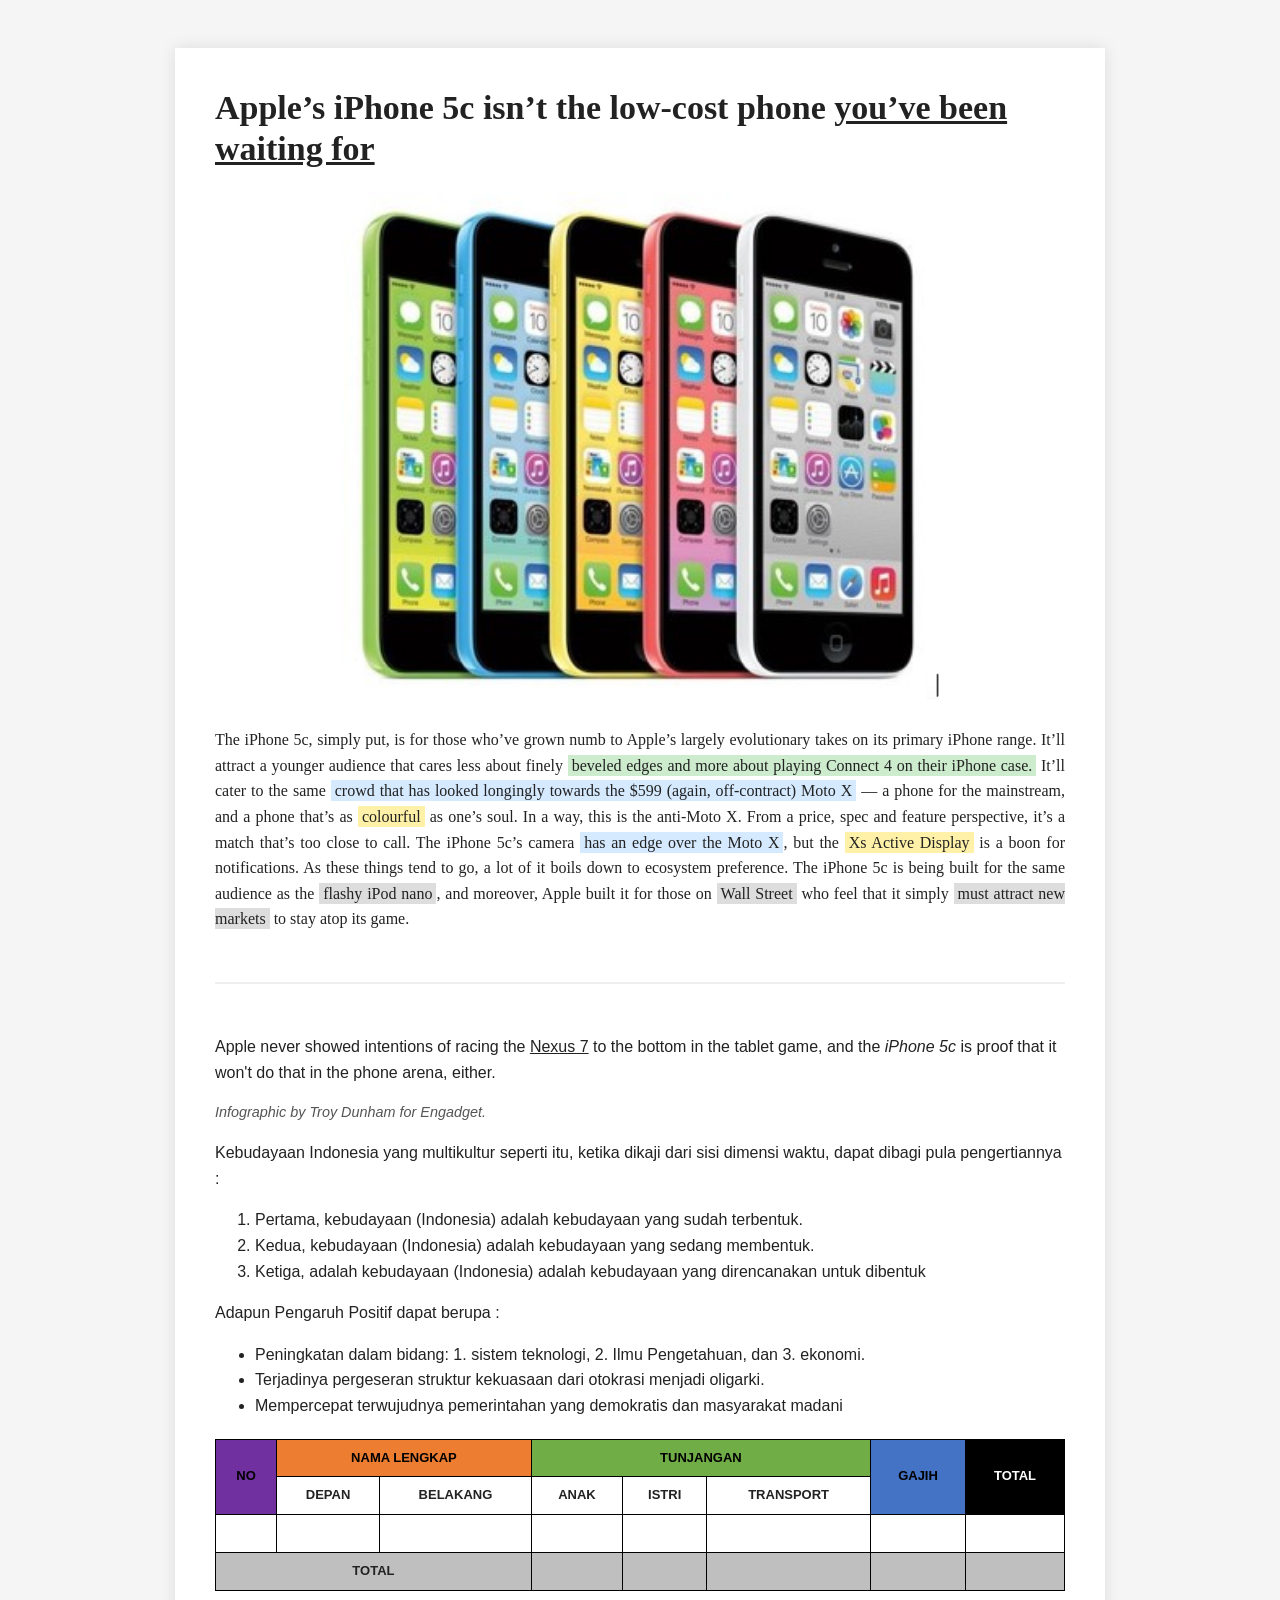
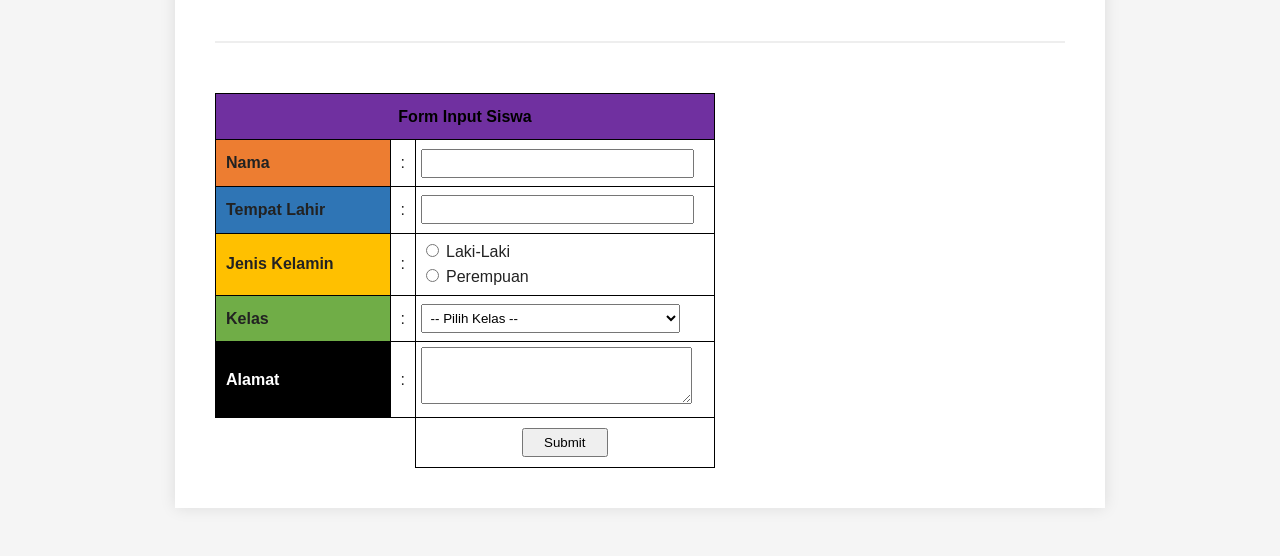
<file: paket A/index.html>
<!DOCTYPE html>
<html lang="id">
<head>
    <meta charset="UTF-8">
    <meta name="viewport" content="width=device-width, initial-scale=1.0">
    <title>Halaman Terpadu Lengkap</title>
    <style>
        body {
            font-family: Georgia, "Times New Roman", serif;
            background-color: #f5f5f5;
            color: #222;
            padding: 40px;
            line-height: 1.6;
        }

        .container {
            max-width: 850px;
            margin: auto;
            background: white;
            padding: 40px;
            box-shadow: 0 0 15px rgba(0,0,0,0.1);
        }

        /* --- Bagian 1: Artikel iPhone --- */
        h1 { font-size: 34px; font-weight: bold; line-height: 1.2; margin-top: 0; }
        h1 span { text-decoration: underline; }
        .image-box { text-align: center; margin: 20px 0; }
        .image-box img { width: 100%; max-width: 600px; border-radius: 8px; }
        .justify-text { text-align: justify; font-size: 16px; }
        
        .highlight { background-color: #cdeccd; padding: 2px 4px; }
        .highlight-blue { background-color: #d6eaff; padding: 2px 4px; }
        .highlight-yellow { background-color: #fff2a8; padding: 2px 4px; }
        .highlight-gray { background-color: #ddd; padding: 2px 4px; }

        hr { margin: 50px 0; border: 0; border-top: 2px solid #eee; }

        /* --- Bagian 2: Kebudayaan & Tabel Gaji --- */
        .content-indo { font-family: Arial, sans-serif; }
        
        .table-gaji {
            width: 100%;
            border-collapse: collapse;
            text-align: center;
            font-size: 13px;
            font-family: sans-serif;
            margin-top: 20px;
            font-weight: bold;
        }
        .table-gaji th, .table-gaji td { border: 1px solid black; padding: 8px; }
        
        .bg-purple { background-color: #7030a0; color: black; }
        .bg-orange { background-color: #ed7d31; color: black; }
        .bg-green { background-color: #70ad47; color: black; }
        .bg-blue { background-color: #4472c4; color: black; }
        .bg-black { background-color: #000000; color: white; }
        .bg-gray { background-color: #bfbfbf; }

        /* --- Bagian 3: Form Input Siswa --- */
        .form-table {
            margin-top: 40px;
            width: 100%;
            max-width: 500px;
            border-collapse: collapse;
            font-family: sans-serif;
        }
        .form-table td { border: 1px solid black; }
        .form-header { background-color: #7030a0; color: black; text-align: center; font-weight: bold; padding: 10px; }
        
        .label-cell { width: 35%; padding: 10px; font-weight: bold; }
        .colon-cell { width: 5%; text-align: center; }
        .input-cell { width: 60%; padding: 5px; background-color: white; }
        
        .f-nama { background-color: #ed7d31; }
        .f-lahir { background-color: #2f75b5; }
        .f-jk { background-color: #ffc000; }
        .f-kelas { background-color: #70ad47; }
        .f-alamat { background-color: #000000; color: white; }

        input[type="text"], select, textarea {
            width: 90%;
            padding: 5px;
        }
    </style>
</head>
<body>

<div class="container">

    <h1>
        Apple’s iPhone 5c isn’t the low-cost phone 
        <span>you’ve been</span> 
        <span>waiting for</span>
    </h1>

    <div class="image-box">
        <img src="iphone.jpg" alt="iPhone 5c">
    </div>

    <p class="justify-text">
        The iPhone 5c, simply put, is for those who’ve grown numb to Apple’s largely evolutionary takes on its primary iPhone range. 
        It’ll attract a younger audience that cares less about finely 
        <span class="highlight">beveled edges and more about playing Connect 4 on their iPhone case.</span> 
        It’ll cater to the same 
        <span class="highlight-blue">crowd that has looked longingly towards the $599 (again, off-contract) Moto X</span> — 
        a phone for the mainstream, and a phone that’s as 
        <span class="highlight-yellow">colourful</span> as one’s soul. 
        In a way, this is the anti-Moto X. From a price, spec and feature perspective, it’s a match that’s too close to call. 
        The iPhone 5c’s camera 
        <span class="highlight-blue">has an edge over the Moto X</span>, but the 
        <span class="highlight-yellow">Xs Active Display</span> is a boon for notifications. 
        As these things tend to go, a lot of it boils down to ecosystem preference. 
        The iPhone 5c is being built for the same audience as the 
        <span class="highlight-gray">flashy iPod nano</span>, and moreover, Apple built it for those on 
        <span class="highlight-gray">Wall Street</span> who feel that it simply 
        <span class="highlight-gray">must attract new markets</span> to stay atop its game.
    </p>

    <hr>

    <div class="content-indo">
        <p>Apple never showed intentions of racing the <u>Nexus 7</u> to the bottom in the tablet game, and the <i>iPhone 5c</i> is proof that it won't do that in the phone arena, either.</p>
        
        <p style="font-size: 0.9em; font-style: italic; color: #555;">Infographic by Troy Dunham for Engadget.</p>
        
        <p>Kebudayaan Indonesia yang multikultur seperti itu, ketika dikaji dari sisi dimensi waktu, dapat dibagi pula pengertiannya :</p>
        <ol>
            <li>Pertama, kebudayaan (Indonesia) adalah kebudayaan yang sudah terbentuk.</li>
            <li>Kedua, kebudayaan (Indonesia) adalah kebudayaan yang sedang membentuk.</li>
            <li>Ketiga, adalah kebudayaan (Indonesia) adalah kebudayaan yang direncanakan untuk dibentuk</li>
        </ol>

        <p>Adapun Pengaruh Positif dapat berupa :</p>
        <ul>
            <li>Peningkatan dalam bidang: 1. sistem teknologi, 2. Ilmu Pengetahuan, dan 3. ekonomi.</li>
            <li>Terjadinya pergeseran struktur kekuasaan dari otokrasi menjadi oligarki.</li>
            <li>Mempercepat terwujudnya pemerintahan yang demokratis dan masyarakat madani</li>
        </ul>

        <table class="table-gaji">
            <thead>
                <tr>
                    <th rowspan="2" class="bg-purple">NO</th>
                    <th colspan="2" class="bg-orange">NAMA LENGKAP</th>
                    <th colspan="3" class="bg-green">TUNJANGAN</th>
                    <th rowspan="2" class="bg-blue">GAJIH</th>
                    <th rowspan="2" class="bg-black">TOTAL</th>
                </tr>
                <tr>
                    <th style="background: white;">DEPAN</th>
                    <th style="background: white;">BELAKANG</th>
                    <th style="background: white;">ANAK</th>
                    <th style="background: white;">ISTRI</th>
                    <th style="background: white;">TRANSPORT</th>
                </tr>
            </thead>
            <tbody>
                <tr><td>&nbsp;</td><td>&nbsp;</td><td>&nbsp;</td><td>&nbsp;</td><td>&nbsp;</td><td>&nbsp;</td><td>&nbsp;</td><td>&nbsp;</td></tr>
                <tr class="bg-gray">
                    <td colspan="3">TOTAL</td>
                    <td>&nbsp;</td><td>&nbsp;</td><td>&nbsp;</td><td>&nbsp;</td><td>&nbsp;</td>
                </tr>
            </tbody>
        </table>
    </div>

    <hr>

    <table class="form-table">
        <tr>
            <td colspan="3" class="form-header">Form Input Siswa</td>
        </tr>
        <tr>
            <td class="label-cell f-nama">Nama</td>
            <td class="colon-cell">:</td>
            <td class="input-cell"><input type="text"></td>
        </tr>
        <tr>
            <td class="label-cell f-lahir">Tempat Lahir</td>
            <td class="colon-cell">:</td>
            <td class="input-cell"><input type="text"></td>
        </tr>
        <tr>
            <td class="label-cell f-jk">Jenis Kelamin</td>
            <td class="colon-cell">:</td>
            <td class="input-cell">
                <input type="radio" name="gender" id="l"> <label for="l">Laki-Laki</label><br>
                <input type="radio" name="gender" id="p"> <label for="p">Perempuan</label>
            </td>
        </tr>
        <tr>
            <td class="label-cell f-kelas">Kelas</td>
            <td class="colon-cell">:</td>
            <td class="input-cell">
                <select>
                    <option value="">-- Pilih Kelas --</option>
                    <option value="X PPLG 1">X PPLG 1</option>
                    <option value="X PPLG 2">X PPLG 2</option>
                    <option value="X PPLG 3">X PPLG 3</option>
                </select>
            </td>
        </tr>
        <tr>
            <td class="label-cell f-alamat">Alamat</td>
            <td class="colon-cell">:</td>
            <td class="input-cell"><textarea rows="3"></textarea></td>
        </tr>
        <tr>
            <td colspan="2" style="border:none;"></td>
            <td style="text-align: center; padding: 10px;">
                <button type="submit" style="padding: 5px 20px;">Submit</button>
            </td>
        </tr>
    </table>

</div>

</body>
</html>
</file>
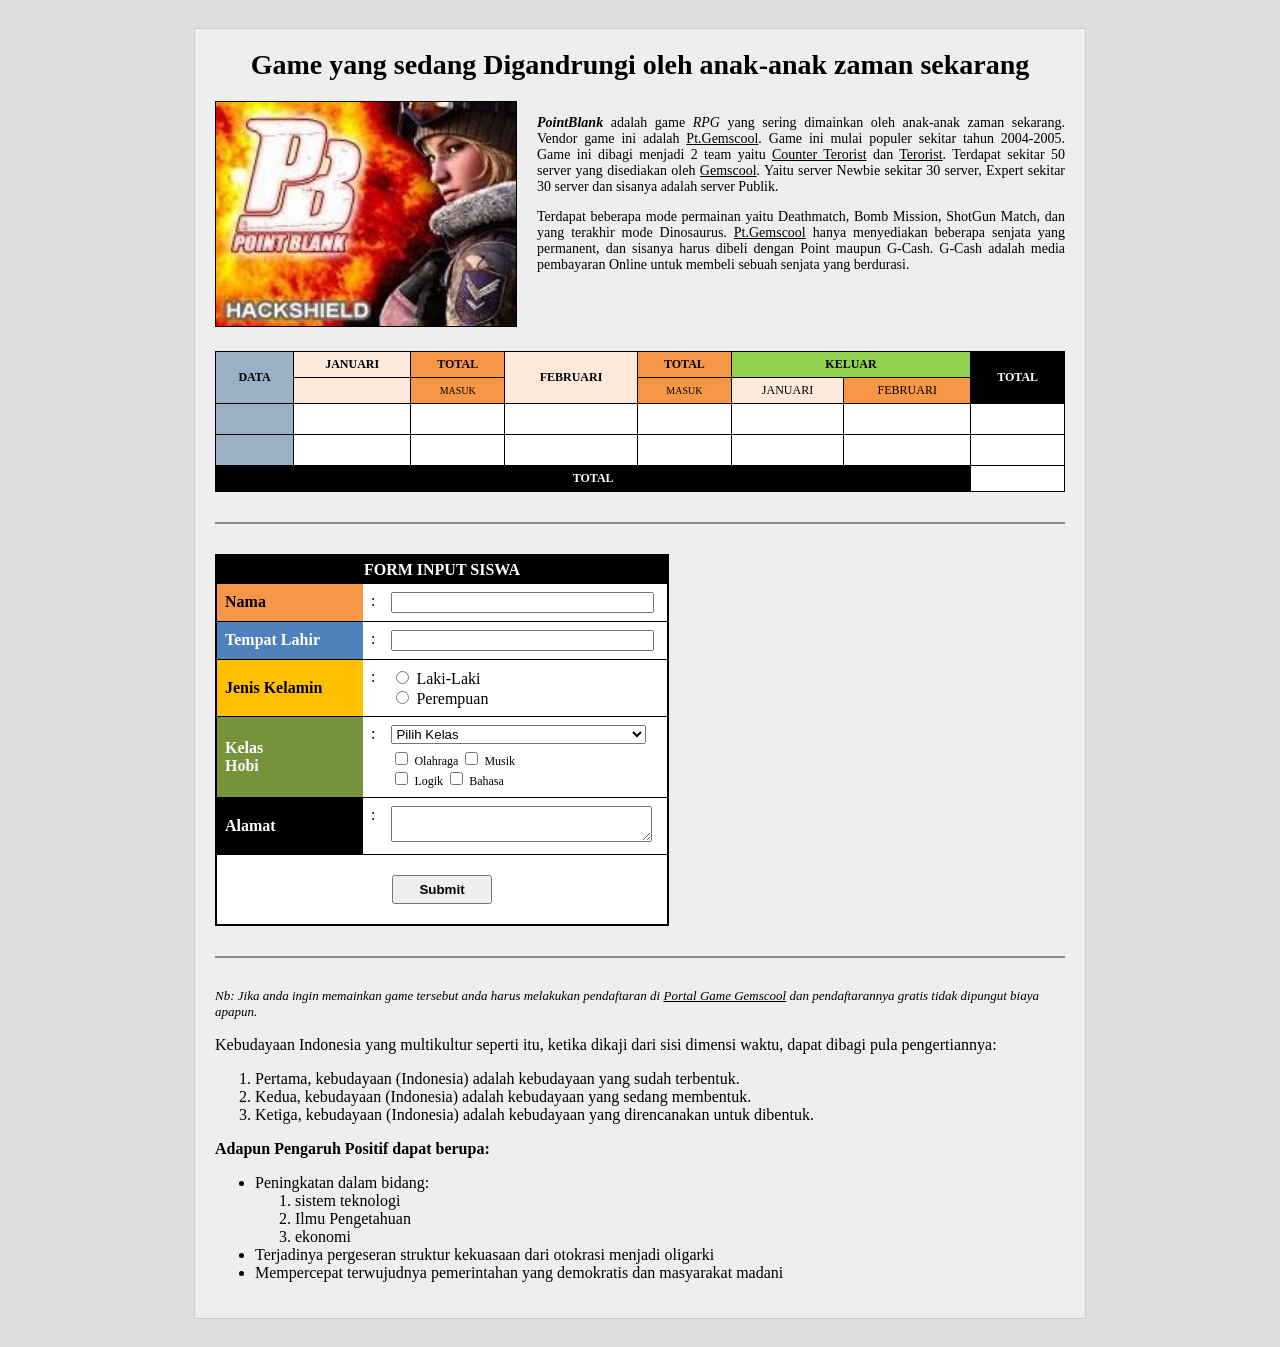
<file: paket B/index.html>
<!DOCTYPE html>
<html lang="id">
<head>
<meta charset="UTF-8">
<title>Game Point Blank, Kebudayaan & Form Data</title>

<style>
    body {
        font-family: "Times New Roman", serif;
        background: #ddd;
        padding: 20px 0;
    }

    .container {
        width: 850px; /* Sedikit diperlebar agar tabel muat */
        margin: auto;
        background: #eee;
        padding: 20px;
        border: 1px solid #ccc;
    }

    /* Judul */
    .title {
        text-align: center;
        font-size: 28px;
        font-weight: bold;
        margin-bottom: 20px;
    }

    /* Layout gambar + teks */
    .content {
        display: flex;
        margin-top: 20px;
    }

    .image img {
        width: 300px;
        border: 1px solid #000;
    }

    .text {
        margin-left: 20px;
        font-size: 14px;
        text-align: justify;
    }

    /* Garis */
    hr {
        margin: 30px 0;
        border: 0;
        border-top: 2px double #888;
    }

    /* Note */
    .note {
        font-style: italic;
        font-size: 13px;
    }

    /* --- GAYA BARU UNTUK TABEL DAN FORM --- */

    /* Gaya Tabel Atas */
    .data-table {
        border-collapse: collapse;
        width: 100%;
        margin: 20px 0;
        text-align: center;
        background-color: white;
        font-size: 12px;
    }
    .data-table th, .data-table td {
        border: 1px solid black;
        padding: 5px;
    }
    .bg-gray { background-color: #9ab0c5; }
    .bg-yellow { background-color: #fde9d9; }
    .bg-orange { background-color: #f79646; }
    .bg-green { background-color: #92d050; }
    .bg-black { background-color: black; color: white; font-weight: bold; }

    /* Gaya Form Input */
    .form-box {
        width: 450px;
        border: 2px solid black;
        background-color: white;
        margin: 20px 0;
    }
    .form-header {
        background-color: black;
        color: white;
        text-align: center;
        padding: 5px;
        font-weight: bold;
    }
    .form-row { display: flex; border-bottom: 1px solid #000; }
    .label {
        width: 130px;
        padding: 8px;
        font-weight: bold;
        display: flex;
        align-items: center;
    }
    .separator { padding: 8px; }
    .input-field { padding: 8px; flex-grow: 1; }
    
    /* Warna Label Form sesuai gambar */
    .lbl-nama { background-color: #f79646; }
    .lbl-lahir { background-color: #4f81bd; color: white; }
    .lbl-gender { background-color: #ffc000; }
    .lbl-kelas { background-color: #76933c; color: white; }
    .lbl-alamat { background-color: black; color: white; }

    input[type="text"], select, textarea { width: 95%; }
    .btn-submit { margin: 10px; padding: 5px 25px; cursor: pointer; font-weight: bold; }
</style>

</head>

<body>

<div class="container">

    <div class="title">
        Game yang sedang Digandrungi oleh anak-anak zaman sekarang
    </div>

    <div class="content">
        <div class="image">
            <img src="pb.jpg" alt="Point Blank">
        </div>
        <div class="text">
            <p>
                <b><i>PointBlank</i></b> adalah game <i>RPG</i> yang sering dimainkan oleh anak-anak zaman sekarang. 
                Vendor game ini adalah <u>Pt.Gemscool</u>. Game ini mulai populer sekitar tahun 2004-2005. 
                Game ini dibagi menjadi 2 team yaitu <u>Counter Terorist</u> dan <u>Terorist</u>. 
                Terdapat sekitar 50 server yang disediakan oleh <u>Gemscool</u>. 
                Yaitu server Newbie sekitar 30 server, Expert sekitar 30 server dan sisanya adalah server Publik.
            </p>
            <p>
                Terdapat beberapa mode permainan yaitu Deathmatch, Bomb Mission, ShotGun Match, dan yang terakhir mode Dinosaurus. 
                <u>Pt.Gemscool</u> hanya menyediakan beberapa senjata yang permanent, dan sisanya harus dibeli dengan Point maupun G-Cash. 
                G-Cash adalah media pembayaran Online untuk membeli sebuah senjata yang berdurasi. 
            </p>
        </div>
    </div>

    <table class="data-table">
        <tr>
            <th rowspan="2" class="bg-gray">DATA</th>
            <th class="bg-yellow">JANUARI</th>
            <th class="bg-orange">TOTAL</th>
            <th rowspan="2" class="bg-yellow">FEBRUARI</th>
            <th class="bg-orange">TOTAL</th>
            <th colspan="2" class="bg-green">KELUAR</th>
            <th rowspan="2" class="bg-black">TOTAL</th>
        </tr>
        <tr>
            <td class="bg-yellow"></td>
            <td class="bg-orange" style="font-size: 10px;">MASUK</td>
            <td class="bg-orange" style="font-size: 10px;">MASUK</td>
            <td class="bg-yellow">JANUARI</td>
            <td class="bg-orange">FEBRUARI</td>
        </tr>
        <tr><td class="bg-gray" style="height:20px"></td><td></td><td></td><td></td><td></td><td></td><td></td><td></td></tr>
        <tr><td class="bg-gray" style="height:20px"></td><td></td><td></td><td></td><td></td><td></td><td></td><td></td></tr>
        <tr>
            <td colspan="7" class="bg-black">TOTAL</td>
            <td></td>
        </tr>
    </table>

    <hr>

    <div class="form-box">
        <div class="form-header">FORM INPUT SISWA</div>
        
        <div class="form-row">
            <div class="label lbl-nama">Nama</div>
            <div class="separator">:</div>
            <div class="input-field"><input type="text"></div>
        </div>

        <div class="form-row">
            <div class="label lbl-lahir">Tempat Lahir</div>
            <div class="separator">:</div>
            <div class="input-field"><input type="text"></div>
        </div>

        <div class="form-row">
            <div class="label lbl-gender">Jenis Kelamin</div>
            <div class="separator">:</div>
            <div class="input-field">
                <input type="radio" name="jk"> Laki-Laki <br>
                <input type="radio" name="jk"> Perempuan
            </div>
        </div>

        <div class="form-row">
            <div class="label lbl-kelas">Kelas<br>Hobi</div>
            <div class="separator">:</div>
            <div class="input-field">
                <select><option>Pilih Kelas</option></select><br>
                <div style="margin-top:5px; font-size: 12px;">
                    <input type="checkbox"> Olahraga <input type="checkbox"> Musik <br>
                    <input type="checkbox"> Logik <input type="checkbox"> Bahasa
                </div>
            </div>
        </div>

        <div class="form-row">
            <div class="label lbl-alamat">Alamat</div>
            <div class="separator">:</div>
            <div class="input-field">
                <textarea rows="2"></textarea>
            </div>
        </div>
        <div style="text-align: center; padding: 10px;">
            <button class="btn-submit">Submit</button>
        </div>
    </div>

    <hr>

    <p class="note">
        Nb: Jika anda ingin memainkan game tersebut anda harus melakukan pendaftaran di 
        <u>Portal Game Gemscool</u> dan pendaftarannya gratis tidak dipungut biaya apapun.
    </p>

    <p>
        Kebudayaan Indonesia yang multikultur seperti itu, ketika dikaji dari sisi dimensi waktu, dapat dibagi pula pengertiannya:
    </p>

    <ol>
        <li>Pertama, kebudayaan (Indonesia) adalah kebudayaan yang sudah terbentuk.</li>
        <li>Kedua, kebudayaan (Indonesia) adalah kebudayaan yang sedang membentuk.</li>
        <li>Ketiga, kebudayaan (Indonesia) adalah kebudayaan yang direncanakan untuk dibentuk.</li>
    </ol>

    <p><b>Adapun Pengaruh Positif dapat berupa:</b></p>

    <ul>
        <li>
            Peningkatan dalam bidang:
            <ol>
                <li>sistem teknologi</li>
                <li>Ilmu Pengetahuan</li>
                <li>ekonomi</li>
            </ol>
        </li>
        <li>Terjadinya pergeseran struktur kekuasaan dari otokrasi menjadi oligarki</li>
        <li>Mempercepat terwujudnya pemerintahan yang demokratis dan masyarakat madani</li>
    </ul>

</div>

</body>
</html>
</file>
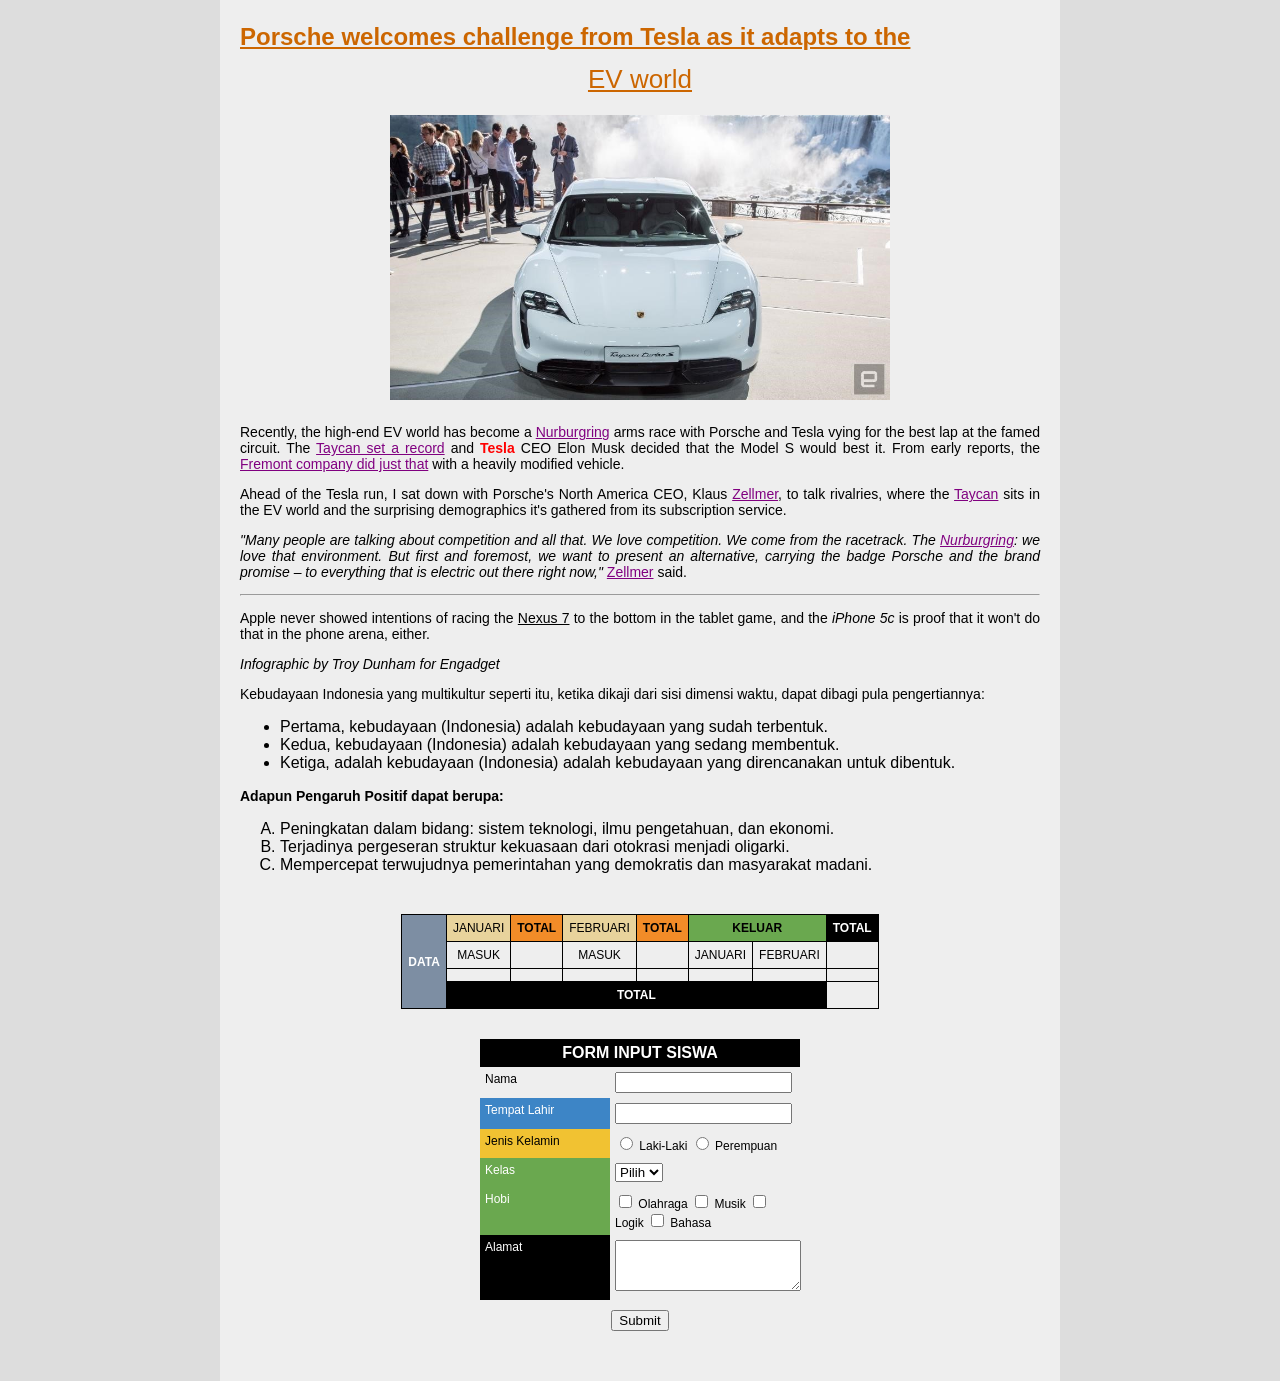
<file: paket C/index.html>
<!DOCTYPE html>
<html lang="en">
<head>
<meta charset="UTF-8">
<title>Artikel EV</title>

<style>
body {
    font-family: Arial, sans-serif;
    background-color: #ddd;
    margin: 0;
    padding: 0;
}

/* Container */
.container {
    width: 800px;
    margin: auto;
    background: #eee;
    padding: 20px;
}

/* Judul */
.title {
    color: #cc6600;
    text-decoration: underline;
    font-weight: bold;
    font-size: 24px;
    line-height: 1.4;
}

.title-center {
    text-align: center;
    color: #cc6600;
    text-decoration: underline;
    font-size: 26px;
    margin-top: 10px;
}

/* Gambar */
.image {
    text-align: center;
    margin: 20px 0;
}

.image img {
    width: 500px;
}

/* Paragraf */
p {
    font-size: 14px;
    text-align: justify;
}

/* Link dalam teks */
a {
    color: purple;
    text-decoration: underline;
}

.red-link {
    color: red;
    font-weight: bold;
}

/* TAMBAHAN STYLE TABEL & FORM */
.table-box {
    margin-top: 40px;
}

table {
    border-collapse: collapse;
    margin: auto;
}

td, th {
    border: 1px solid #000;
    padding: 6px;
    text-align: center;
    font-size: 12px;
}

.data {
    background: #7d8ea3;
    color: white;
    font-weight: bold;
}

.jan, .feb {
    background: #e8d39c;
}

.total-orange {
    background: #f28c28;
    font-weight: bold;
}

.keluar {
    background: #6aa84f;
    font-weight: bold;
}

.black {
    background: black;
    color: white;
    font-weight: bold;
}

/* FORM */
.form-box {
    width: 320px;
    margin: 30px auto;
}

.form-title {
    background: black;
    color: white;
    text-align: center;
    padding: 5px;
    font-weight: bold;
}

.form-row {
    display: flex;
}

.label {
    width: 120px;
    padding: 5px;
    font-size: 12px;
}

.blue { background: #3d85c6; color: white; }
.yellow { background: #f1c232; }
.green { background: #6aa84f; color: white; }
.black-bg { background: black; color: white; }

.input-area {
    flex: 1;
    padding: 5px;
    background: #eee;
}

.radio-box, .check-box {
    font-size: 12px;
}

.submit {
    text-align: center;
    margin-top: 10px;
}
</style>

</head>

<body>

<div class="container">

    <!-- Judul -->
    <div class="title">
        Porsche welcomes challenge from Tesla as it adapts to the
    </div>

    <div class="title-center">
        EV world
    </div>

    <!-- Gambar -->
    <div class="image">
        <img src="porsche.jpg" alt="Porsche Taycan">
    </div>

    <!-- Isi artikel -->
    <p>
        Recently, the high-end EV world has become a 
        <a href="#">Nurburgring</a> arms race with Porsche and Tesla
        vying for the best lap at the famed circuit. The 
        <a href="#">Taycan set a record</a> and 
        <span class="red-link">Tesla</span> CEO Elon Musk
        decided that the Model S would best it. From early reports, the 
        <a href="#">Fremont company did just that</a>
        with a heavily modified vehicle.
    </p>

    <p>
        Ahead of the Tesla run, I sat down with Porsche's North America CEO, Klaus 
        <a href="#">Zellmer</a>, to talk rivalries, where the 
        <a href="#">Taycan</a> sits in the EV world and the surprising demographics it's gathered
        from its subscription service.
    </p>

    <p>
        <i>
        "Many people are talking about competition and all that. We love competition.
        We come from the racetrack. The <a href="#">Nurburgring</a>: we love that environment.
        But first and foremost, we want to present an alternative, carrying the badge Porsche
        and the brand promise – to everything that is electric out there right now,"
        </i>
        <a href="#">Zellmer</a> said.
    </p>

    <!-- TAMBAHAN DARI GAMBAR -->
    <hr>

    <p>
        Apple never showed intentions of racing the <u>Nexus 7</u> to the bottom in the tablet game, and the 
        <i>iPhone 5c</i> is proof that it won't do that in the phone arena, either.
    </p>

    <p><i>Infographic by Troy Dunham for Engadget</i></p>

    <p>
        Kebudayaan Indonesia yang multikultur seperti itu, ketika dikaji dari sisi dimensi waktu, dapat dibagi pula pengertiannya:
    </p>

    <ul>
        <li>Pertama, kebudayaan (Indonesia) adalah kebudayaan yang sudah terbentuk.</li>
        <li>Kedua, kebudayaan (Indonesia) adalah kebudayaan yang sedang membentuk.</li>
        <li>Ketiga, adalah kebudayaan (Indonesia) adalah kebudayaan yang direncanakan untuk dibentuk.</li>
    </ul>

    <p><b>Adapun Pengaruh Positif dapat berupa:</b></p>

    <ol type="A">
        <li>Peningkatan dalam bidang: sistem teknologi, ilmu pengetahuan, dan ekonomi.</li>
        <li>Terjadinya pergeseran struktur kekuasaan dari otokrasi menjadi oligarki.</li>
        <li>Mempercepat terwujudnya pemerintahan yang demokratis dan masyarakat madani.</li>
    </ol>

    <!-- TABEL -->
    <div class="table-box">
        <table>
            <tr>
                <td class="data" rowspan="4">DATA</td>
                <td class="jan">JANUARI</td>
                <td class="total-orange">TOTAL</td>
                <td class="feb">FEBRUARI</td>
                <td class="total-orange">TOTAL</td>
                <td class="keluar" colspan="2">KELUAR</td>
                <td class="black">TOTAL</td>
            </tr>
            <tr>
                <td>MASUK</td>
                <td></td>
                <td>MASUK</td>
                <td></td>
                <td>JANUARI</td>
                <td>FEBRUARI</td>
                <td></td>
            </tr>
            <tr>
                <td></td><td></td><td></td><td></td><td></td><td></td><td></td>
            </tr>
            <tr>
                <td colspan="6" class="black">TOTAL</td>
                <td></td>
            </tr>
        </table>
    </div>

    <!-- FORM -->
    <div class="form-box">
        <div class="form-title">FORM INPUT SISWA</div>

        <div class="form-row">
            <div class="label">Nama</div>
            <div class="input-area"><input type="text"></div>
        </div>

        <div class="form-row">
            <div class="label blue">Tempat Lahir</div>
            <div class="input-area"><input type="text"></div>
        </div>

        <div class="form-row">
            <div class="label yellow">Jenis Kelamin</div>
            <div class="input-area radio-box">
                <input type="radio" name="jk"> Laki-Laki
                <input type="radio" name="jk"> Perempuan
            </div>
        </div>

        <div class="form-row">
            <div class="label green">Kelas</div>
            <div class="input-area">
                <select>
                    <option>Pilih</option>
                    <option>X</option>
                    <option>XI</option>
                    <option>XII</option>
                </select>
            </div>
        </div>

        <div class="form-row">
            <div class="label green">Hobi</div>
            <div class="input-area check-box">
                <input type="checkbox"> Olahraga
                <input type="checkbox"> Musik
                <input type="checkbox"> Logik
                <input type="checkbox"> Bahasa
            </div>
        </div>

        <div class="form-row">
            <div class="label black-bg">Alamat</div>
            <div class="input-area">
                <textarea rows="3" style="width:100%;"></textarea>
            </div>
        </div>

        <div class="submit">
            <button>Submit</button>
        </div>
    </div>

</div>

</body>
</html>
</file>
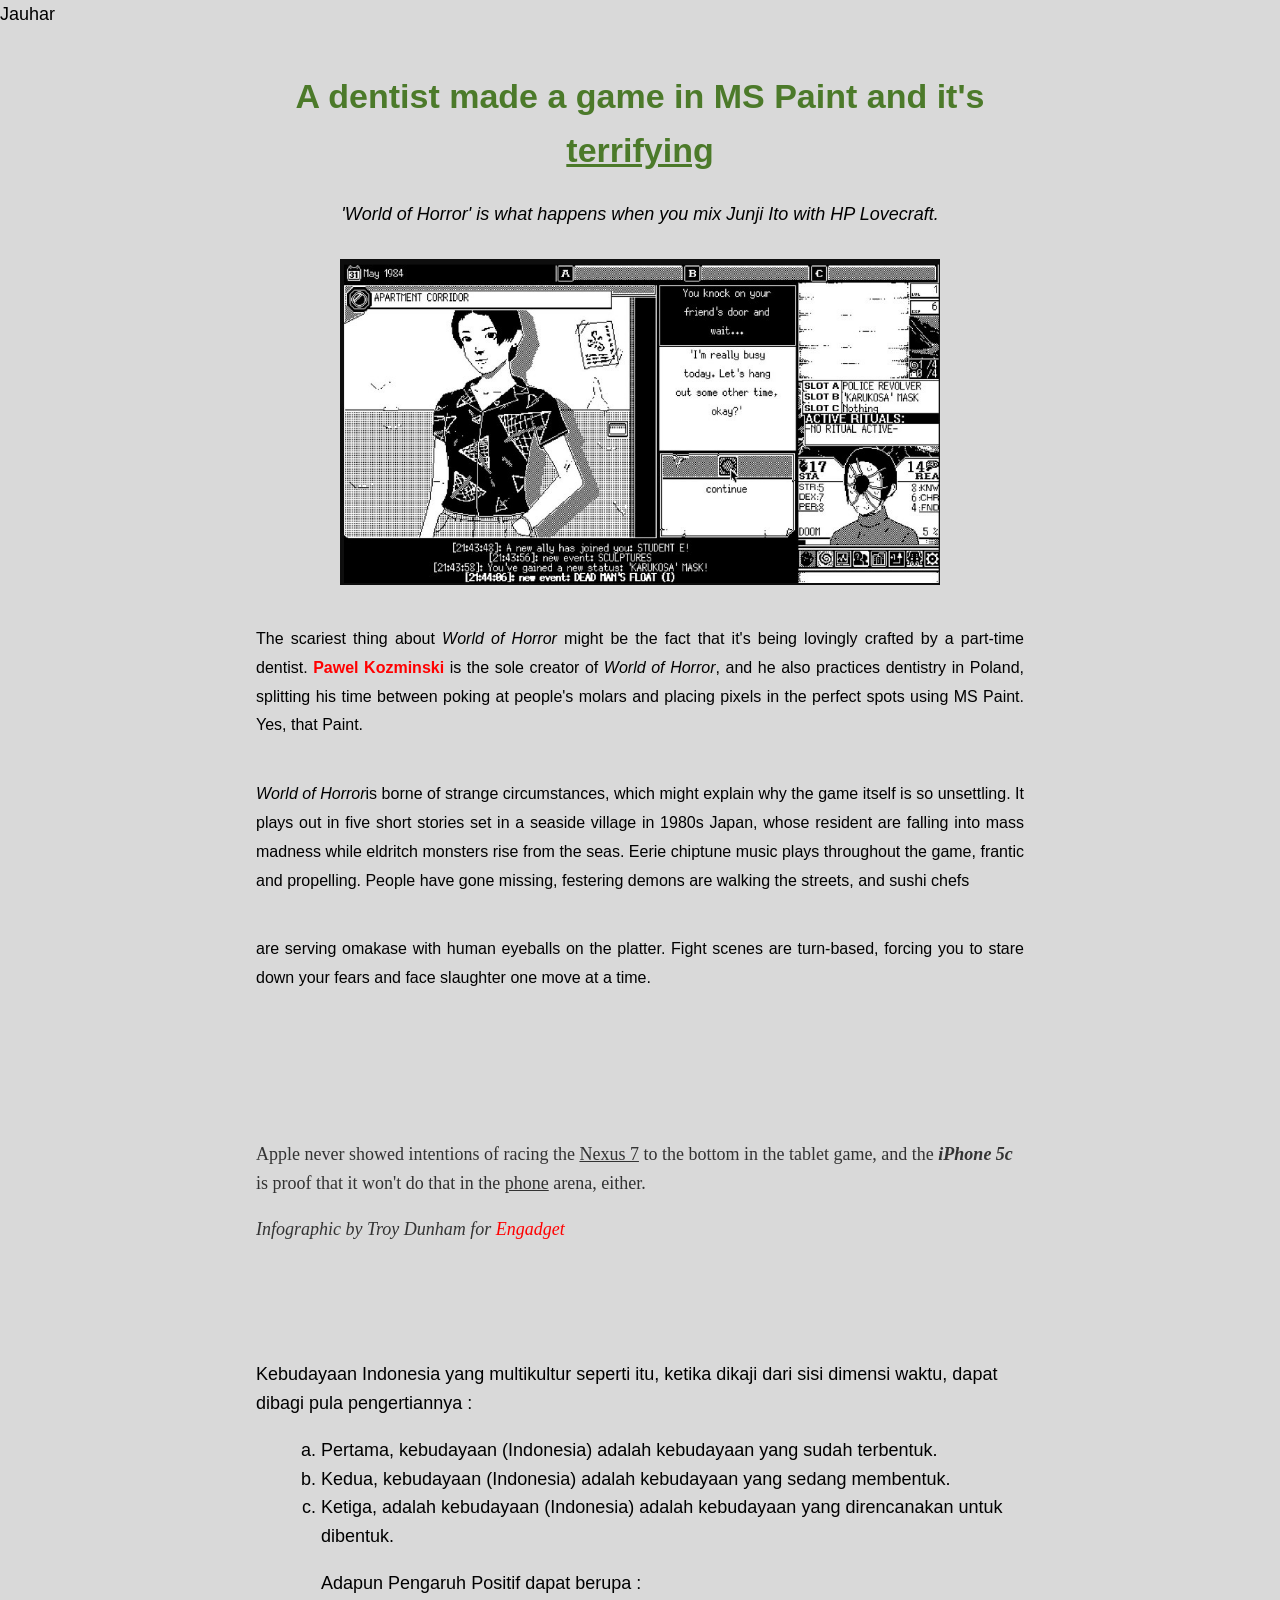
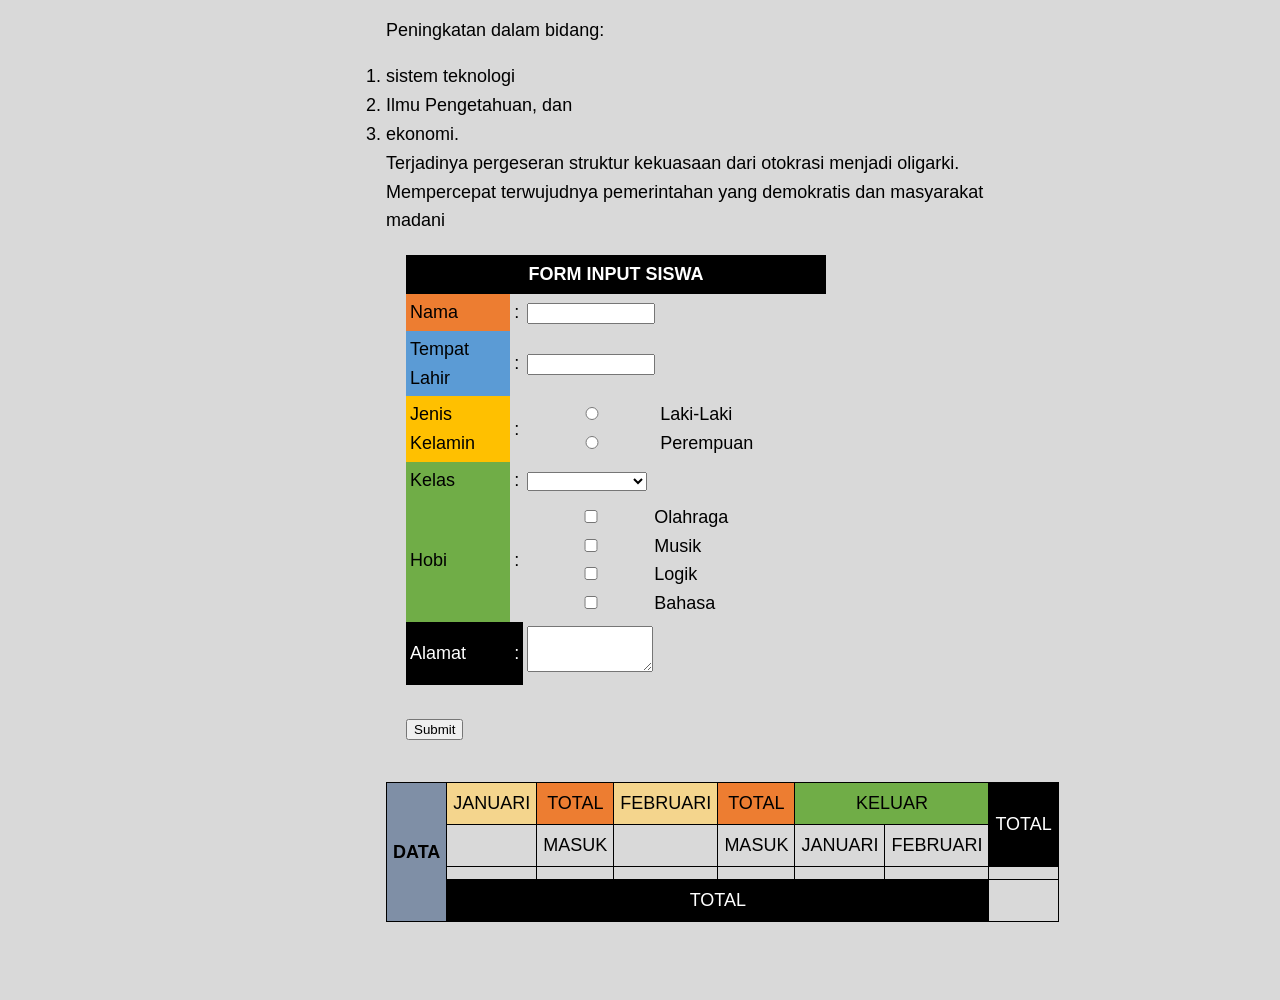
<file: paket D/index.html>
<!DOCTYPE html>
<html>
<head>
    <titl>Jauhar</titl>
    <style>
    body {
        font-family: Arial, sans-serif;
        background-color: #f2f2f2;
        margin: 0;
    }

    h1 {
        text-align: center;
        color: #4c7a2a;
        font-size: 34px;
        margin-top: 40px;
    }

    .highlight {
        display: block;
        text-align: center;
        text-decoration: underline;
    }

    .subjudul {
        text-align: center;
        font-style: italic;
        margin-bottom: 30px;
    }

    img {
        display: block;
        margin: 0 auto;
        width: 600px;
    }

    .content {
        width: 60%;
        margin: 40px auto;
        text-align: justify;
        line-height: 1.8;
        font-size: 16px;
    }

    .red {
        color: red;
        font-weight: bold;
    }

    .italic {
        font-style: italic;
    }
</style>
</head>

<body>

    <h1>
        A dentist made a game in MS Paint and it's<br/>
        <span class="highlight">terrifying</span>
    </h1>

    <p class="subjudul">
        'World of Horror' is what happens when you mix Junji Ito with HP Lovecraft.
    </p>

    <img src="anime.jpg" alt="Game Image">

   <p class="content">
    The scariest thing about <span class="italic">World of Horror</span> might be the fact that it's being lovingly crafted
    by a part-time dentist. <span class="red">Pawel Kozminski</span> is the sole creator of 
    <span class="italic">World of Horror</span>, and he also practices dentistry in Poland, splitting his time 
    between poking at people's molars and placing pixels in the perfect spots using MS Paint. Yes, that Paint.


    <br/>
    <p class="content">
      <span class="italic">World of Horror</span>is borne of strange circumstances, which might explain why the game
      itself is so unsettling. It plays out in five short stories set in a seaside village in 1980s Japan, whose resident
      are falling into mass madness while eldritch monsters rise from the seas. Eerie chiptune music plays throughout the game, frantic and propelling. 
      People have gone missing, festering demons are walking the streets, and sushi chefs 
    
      <p class="content">
        are serving omakase with human eyeballs on the platter. Fight scenes are turn-based, 
        forcing you to stare down your fears and face slaughter one move at a time.  
      </p>
      <br>

   <!DOCTYPE html>
<html>
<head>
<style>
.box {
    
    margin: 40px auto;
    padding: 20px;
    width: 60%;
    font-family: Georgia, "Times New Roman", serif;
    color: #333;
    
}

.box p {
    font-size: 18px;
    line-height: 1.6;
}

.box em {
    font-style: italic;
}

.credit {
    font-size: 14px;
    font-style: italic;
    margin-top: 10px;
}

.credit a {
    color: red;
    text-decoration: none;
}
</style>
</head>

<body>

<div class="box">
<p>
Apple never showed intentions of racing the <u>Nexus 7</u> to the bottom in the tablet game, 
and the <em><strong>iPhone 5c</strong></em> is proof that it won't do that in the 
<u>phone</u> arena, either.
</p>

<p class="credit">
Infographic by Troy Dunham for <a href="#">Engadget</a>
</p>
</div>

</body>
</html>
<!DOCTYPE html>
<html>
<head>
<meta charset="UTF-8">
<title>Teks Kebudayaan Indonesia</title>
<style>
body {
    font-family: "Times New Roman", serif;
    font-size: 18px;
    line-height: 1.6;
}

.container {
    width: 60%;
    margin: 40px auto;
    padding: 20px;

}

ol {
    margin-left: 25px;
}
</style>
</head>

<body>

<div class="container">
<p>
Kebudayaan Indonesia yang multikultur seperti itu, ketika dikaji dari sisi dimensi waktu, 
dapat dibagi pula pengertiannya :
</p>

<ol type="a">
<li>Pertama, kebudayaan (Indonesia) adalah kebudayaan yang sudah terbentuk.</li>
<li>Kedua, kebudayaan (Indonesia) adalah kebudayaan yang sedang membentuk.</li>
<li>Ketiga, adalah kebudayaan (Indonesia) adalah kebudayaan yang direncanakan untuk dibentuk.</li>

<p>
    Adapun Pengaruh Positif dapat berupa : 
</p>
<ol type="1">
<p\>
    Peningkatan dalam bidang:  
<p>
<li>sistem teknologi
<li>Ilmu Pengetahuan, dan  
<li>ekonomi.
<br>
<p\>
Terjadinya pergeseran struktur kekuasaan dari otokrasi menjadi oligarki.
Mempercepat terwujudnya pemerintahan yang demokratis dan masyarakat madani 
</li>
<!DOCTYPE html>
<html>
<head>
<title>Form Input Siswa</title>

<style>
body{
    font-family: Arial;
    background:#d9d9d9;
}

/* FORM */
.form-box{
    width:420px;
    margin:20px;
}

.title{
    background:black;
    color:white;
    text-align:center;
    padding:5px;
    font-weight:bold;
}

table{
    border-collapse:collapse;
}

td{
    padding:4px;
}

.nama{background:#ed7d31;}
.tempat{background:#5b9bd5;}
.jk{background:#ffc000;}
.kelas{background:#70ad47;}
.alamat{background:black;color:white;}

input,select,textarea{
    width:120px;
}

textarea{
    height:40px;
}

/* DATA TABLE */
.data-table{
    margin-top:40px;
}

.data-table td{
    border:1px solid black;
    padding:6px;
    text-align:center;
}

.data{
    background:#7f8fa6;
    font-weight:bold;
}

.januari{background:#f4d58d;}
.februari{background:#f4d58d;}
.total1{background:#ed7d31;}
.keluar{background:#70ad47;}
.total2{background:black;color:white;}

.total-row{
    background:black;
    color:white;
}
</style>

</head>
<body>

<div class="form-box">

<div class="title">FORM INPUT SISWA</div>

<table>
<tr>
<td class="nama">Nama</td>
<td>:</td>
<td><input type="text"></td>
</tr>

<tr>
<td class="tempat">Tempat Lahir</td>
<td>:</td>
<td><input type="text"></td>
</tr>

<tr>
<td class="jk">Jenis Kelamin</td>
<td>:</td>
<td>
<input type="radio" name="jk"> Laki-Laki <br>
<input type="radio" name="jk"> Perempuan
</td>
</tr>

<tr>
<td class="kelas">Kelas</td>
<td>:</td>
<td>
<select>
<option></option>
<option>7</option>
<option>8</option>
<option>9</option>
</select>
</td>
</tr>

<tr>
<td class="kelas">Hobi</td>
<td>:</td>
<td>
<input type="checkbox">Olahraga
<input type="checkbox">Musik<br>
<input type="checkbox">Logik
<input type="checkbox">Bahasa
</td>
</tr>

<tr>
<td class="alamat">Alamat</td>
<td class="alamat">:</td>
<td><textarea></textarea></td>
</tr>

</table>

<br>
<button>Submit</button>

</div>


<!-- TABEL DATA -->

<table class="data-table">

<tr>
<td rowspan="4" class="data">DATA</td>
<td class="januari">JANUARI</td>
<td class="total1">TOTAL</td>
<td class="februari">FEBRUARI</td>
<td class="total1">TOTAL</td>
<td colspan="2" class="keluar">KELUAR</td>
<td rowspan="2" class="total2">TOTAL</td>
</tr>

<tr>
<td></td>
<td>MASUK</td>
<td></td>
<td>MASUK</td>
<td>JANUARI</td>
<td>FEBRUARI</td>
</tr>

<tr>
<td></td>
<td></td>
<td></td>
<td></td>
<td></td>
<td></td>
<td></td>
</tr>

<tr>
<td colspan="6" class="total-row">TOTAL</td>
<td></td>
</tr>

</table>

</body>
</html>

</body>
</html>
</body>
</html>
</file>
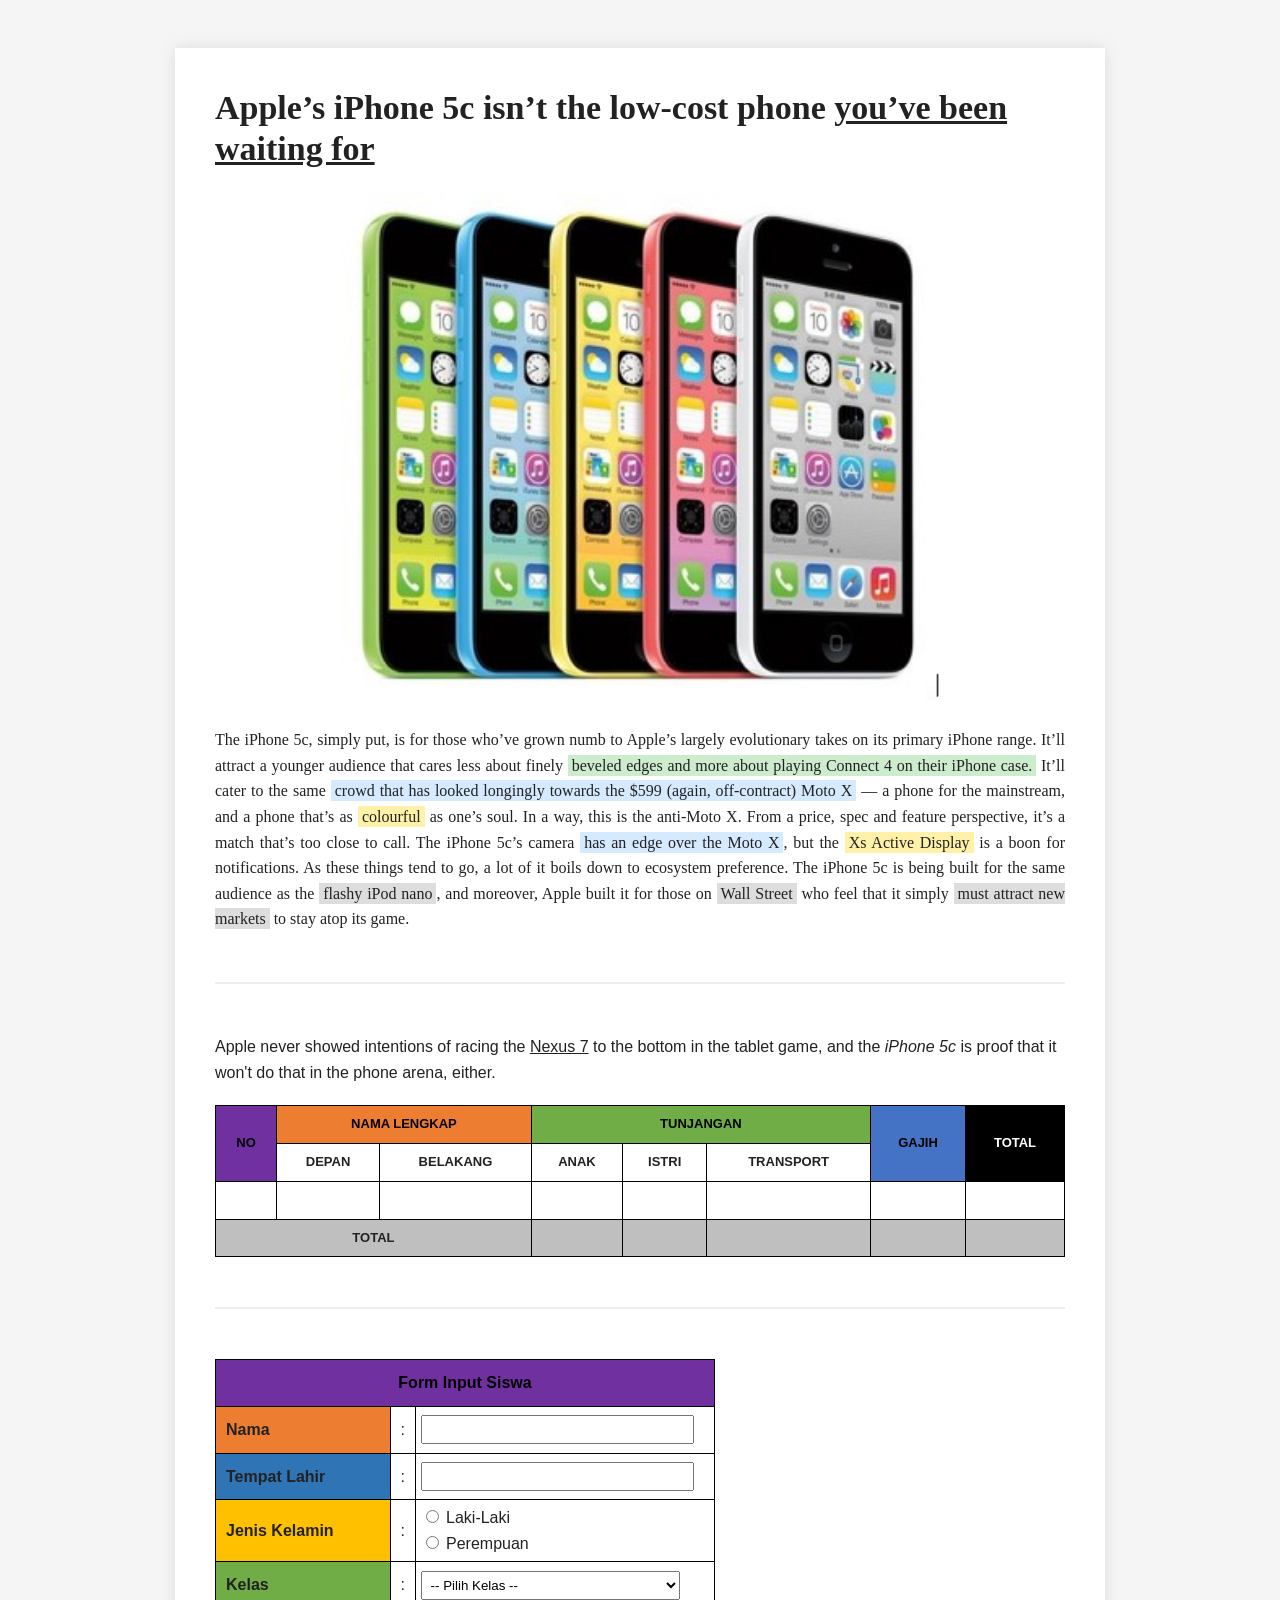
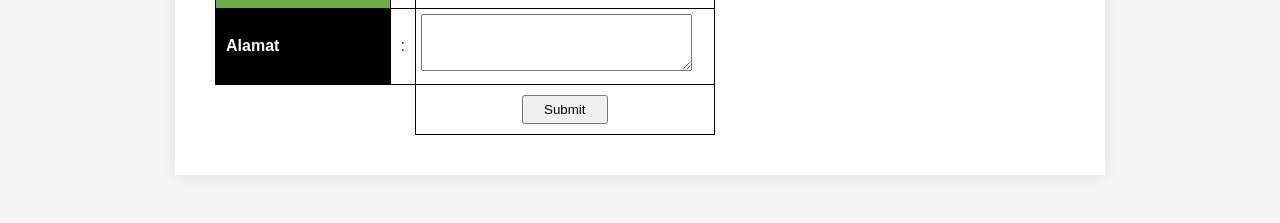
<file: Tingkat satu/index.html>
<!DOCTYPE html>
<html lang="id">
<head>
    <meta charset="UTF-8">
    <meta name="viewport" content="width=device-width, initial-scale=1.0">
    <title>Halaman Terpadu Lengkap</title>
    <style>
        body {
            font-family: Georgia, "Times New Roman", serif;
            background-color: #f5f5f5;
            color: #222;
            padding: 40px;
            line-height: 1.6;
        }

        .container {
            max-width: 850px;
            margin: auto;
            background: white;
            padding: 40px;
            box-shadow: 0 0 15px rgba(0,0,0,0.1);
        }

        /* --- Bagian 1: Artikel iPhone --- */
        h1 { font-size: 34px; font-weight: bold; line-height: 1.2; margin-top: 0; }
        h1 span { text-decoration: underline; }
        .image-box { text-align: center; margin: 20px 0; }
        .image-box img { width: 100%; max-width: 600px; border-radius: 8px; }
        .justify-text { text-align: justify; font-size: 16px; }
        
        .highlight { background-color: #cdeccd; padding: 2px 4px; }
        .highlight-blue { background-color: #d6eaff; padding: 2px 4px; }
        .highlight-yellow { background-color: #fff2a8; padding: 2px 4px; }
        .highlight-gray { background-color: #ddd; padding: 2px 4px; }

        hr { margin: 50px 0; border: 0; border-top: 2px solid #eee; }

        /* --- Bagian 2: Kebudayaan & Tabel Gaji --- */
        .content-indo { font-family: Arial, sans-serif; }
        
        .table-gaji {
            width: 100%;
            border-collapse: collapse;
            text-align: center;
            font-size: 13px;
            font-family: sans-serif;
            margin-top: 20px;
            font-weight: bold;
        }
        .table-gaji th, .table-gaji td { border: 1px solid black; padding: 8px; }
        
        .bg-purple { background-color: #7030a0; color: black; }
        .bg-orange { background-color: #ed7d31; color: black; }
        .bg-green { background-color: #70ad47; color: black; }
        .bg-blue { background-color: #4472c4; color: black; }
        .bg-black { background-color: #000000; color: white; }
        .bg-gray { background-color: #bfbfbf; }

        /* --- Bagian 3: Form Input Siswa --- */
        .form-table {
            margin-top: 40px;
            width: 100%;
            max-width: 500px;
            border-collapse: collapse;
            font-family: sans-serif;
        }
        .form-table td { border: 1px solid black; }
        .form-header { background-color: #7030a0; color: black; text-align: center; font-weight: bold; padding: 10px; }
        
        .label-cell { width: 35%; padding: 10px; font-weight: bold; }
        .colon-cell { width: 5%; text-align: center; }
        .input-cell { width: 60%; padding: 5px; background-color: white; }
        
        .f-nama { background-color: #ed7d31; }
        .f-lahir { background-color: #2f75b5; }
        .f-jk { background-color: #ffc000; }
        .f-kelas { background-color: #70ad47; }
        .f-alamat { background-color: #000000; color: white; }

        input[type="text"], select, textarea {
            width: 90%;
            padding: 5px;
        }
    </style>
</head>
<body>

<div class="container">

    <h1>
        Apple’s iPhone 5c isn’t the low-cost phone 
        <span>you’ve been</span> 
        <span>waiting for</span>
    </h1>

    <div class="image-box">
        <img src="iphone.jpg" alt="iPhone 5c">
    </div>

    <p class="justify-text">
        The iPhone 5c, simply put, is for those who’ve grown numb to Apple’s largely evolutionary takes on its primary iPhone range. 
        It’ll attract a younger audience that cares less about finely 
        <span class="highlight">beveled edges and more about playing Connect 4 on their iPhone case.</span> 
        It’ll cater to the same 
        <span class="highlight-blue">crowd that has looked longingly towards the $599 (again, off-contract) Moto X</span> — 
        a phone for the mainstream, and a phone that’s as 
        <span class="highlight-yellow">colourful</span> as one’s soul. 
        In a way, this is the anti-Moto X. From a price, spec and feature perspective, it’s a match that’s too close to call. 
        The iPhone 5c’s camera 
        <span class="highlight-blue">has an edge over the Moto X</span>, but the 
        <span class="highlight-yellow">Xs Active Display</span> is a boon for notifications. 
        As these things tend to go, a lot of it boils down to ecosystem preference. 
        The iPhone 5c is being built for the same audience as the 
        <span class="highlight-gray">flashy iPod nano</span>, and moreover, Apple built it for those on 
        <span class="highlight-gray">Wall Street</span> who feel that it simply 
        <span class="highlight-gray">must attract new markets</span> to stay atop its game.
    </p>

    <hr>

    <div class="content-indo">
        <p>Apple never showed intentions of racing the <u>Nexus 7</u> to the bottom in the tablet game, and the <i>iPhone 5c</i> is proof that it won't do that in the phone arena, either.</p>
        
    
        <table class="table-gaji">
            <thead>
                <tr>
                    <th rowspan="2" class="bg-purple">NO</th>
                    <th colspan="2" class="bg-orange">NAMA LENGKAP</th>
                    <th colspan="3" class="bg-green">TUNJANGAN</th>
                    <th rowspan="2" class="bg-blue">GAJIH</th>
                    <th rowspan="2" class="bg-black">TOTAL</th>
                </tr>
                <tr>
                    <th style="background: white;">DEPAN</th>
                    <th style="background: white;">BELAKANG</th>
                    <th style="background: white;">ANAK</th>
                    <th style="background: white;">ISTRI</th> 
                    <th style="background: white;">TRANSPORT</th>
                </tr>
            </thead>
            <tbody>
                <tr><td>&nbsp;</td><td>&nbsp;</td><td>&nbsp;</td><td>&nbsp;</td><td>&nbsp;</td><td>&nbsp;</td><td>&nbsp;</td><td>&nbsp;</td></tr>
                <tr class="bg-gray">
                    <td colspan="3">TOTAL</td>
                    <td>&nbsp;</td><td>&nbsp;</td><td>&nbsp;</td><td>&nbsp;</td><td>&nbsp;</td>
                </tr>
            </tbody>
        </table>
    </div>

    <hr>

    <table class="form-table">
        <tr>
            <td colspan="3" class="form-header">Form Input Siswa</td>
        </tr>
        <tr>
            <td class="label-cell f-nama">Nama</td>
            <td class="colon-cell">:</td>
            <td class="input-cell"><input type="text"></td>
        </tr>
        <tr>
            <td class="label-cell f-lahir">Tempat Lahir</td>
            <td class="colon-cell">:</td>
            <td class="input-cell"><input type="text"></td>
        </tr>
        <tr>
            <td class="label-cell f-jk">Jenis Kelamin</td>
            <td class="colon-cell">:</td>
            <td class="input-cell">
                <input type="radio" name="gender" id="l"> <label for="l">Laki-Laki</label><br>
                <input type="radio" name="gender" id="p"> <label for="p">Perempuan</label>
            </td>
        </tr>
        <tr>
            <td class="label-cell f-kelas">Kelas</td>
            <td class="colon-cell">:</td>
            <td class="input-cell">
                <select>
                    <option value="">-- Pilih Kelas --</option>
                    <option value="X PPLG 1">X PPLG 1</option>
                    <option value="X PPLG 2">X PPLG 2</option>
                    <option value="X PPLG 3">X PPLG 3</option>
                </select>
            </td>
        </tr>
        <tr>
            <td class="label-cell f-alamat">Alamat</td>
            <td class="colon-cell">:</td>
            <td class="input-cell"><textarea rows="3"></textarea></td>
        </tr>
        <tr>
            <td colspan="2" style="border:none;"></td>
            <td style="text-align: center; padding: 10px;">
                <button type="submit" style="padding: 5px 20px;">Submit</button>
            </td>
        </tr>
    </table>

</div>

</body>
</html>
</file>
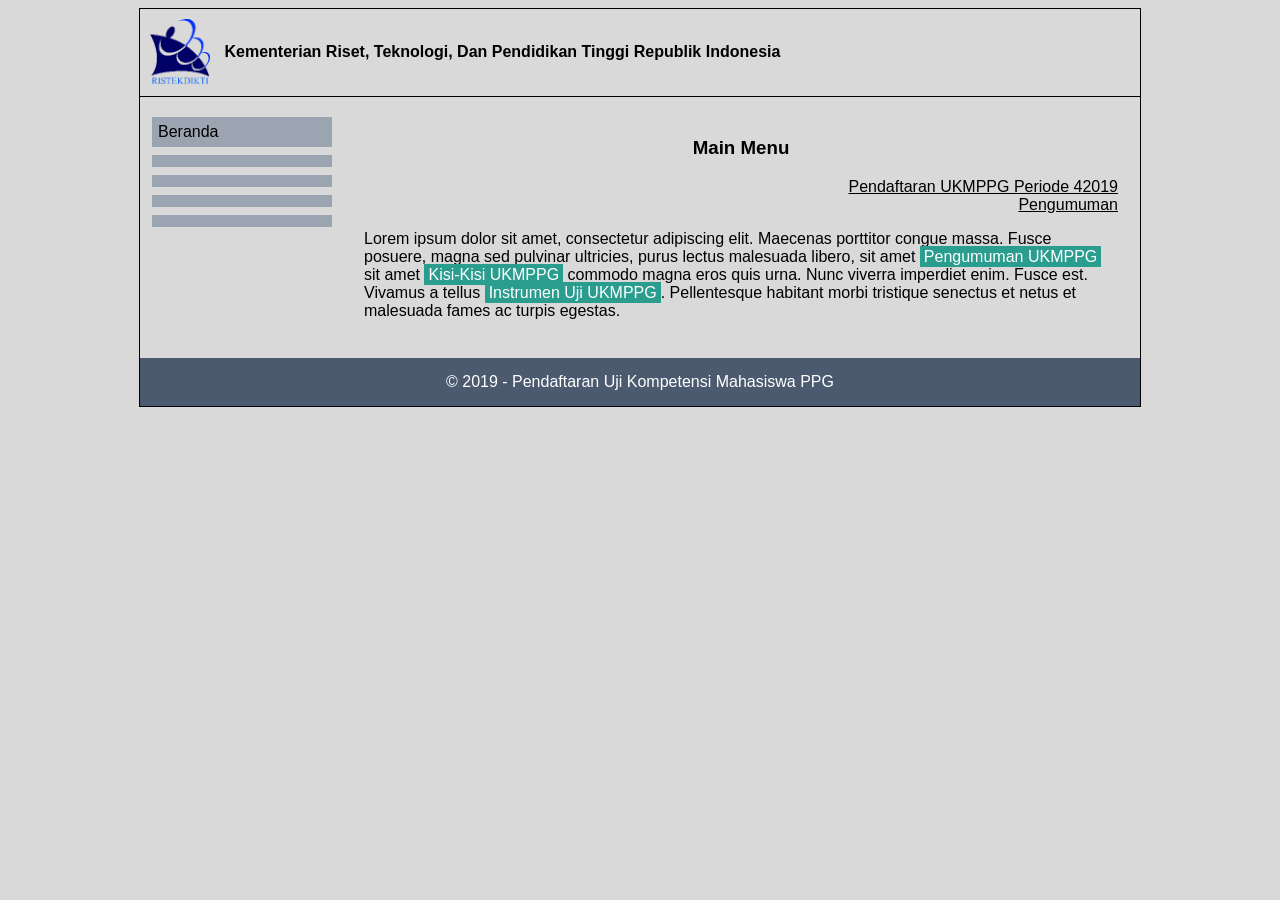
<file: paket D/XIRPL3_Jauhar Fadil_layout.html>
<!DOCTYPE html>
<html>
<head>
<title>UKMPPG</title>

<style>
body{
    font-family: Arial;
    background:#d9d9d9;
}

.wrapper{
    width:1000px;
    margin:auto;
    border:1px solid black;
}

/* HEADER */
.header{
    border-bottom:1px solid black;
    padding:10px;
}

.logo{
    width:60px;
    vertical-align:middle;
}

.judul{
    font-weight:bold;
    margin-left:10px;
}

/* MENU */
.menu{
    width:180px;
    padding:10px;
}

.menu div{
    background:#9aa5b1;
    margin:8px 0;
    padding:6px;
}

.menu div:hover{
    background:yellow;
}

/* CONTENT */
.content{
    padding:20px;
}

.content h3{
    text-align:center;
}

.right{
    text-align:right;
}

.highlight{
    background:#2a9d8f;
    color:white;
    padding:2px 4px;
}

/* FOOTER */
.footer{
    background:#4c5a70;
    color:white;
    text-align:center;
    padding:15px;
}
</style>

</head>

<body>

<div class="wrapper">

<!-- HEADER -->
<div class="header">
<img src="Pak yayat.png" class="logo">
<span class="judul">
Kementerian Riset, Teknologi, Dan Pendidikan Tinggi Republik Indonesia
</span>
</div>

<table width="100%">
<tr>

<!-- MENU KIRI -->
<td class="menu" valign="top">

<div>Beranda</div>
<div></div>
<div></div>
<div></div>
<div></div>

</td>

<!-- KONTEN -->
<td class="content" valign="top">

<h3>Main Menu</h3>

<p class="right">
<u>Pendaftaran UKMPPG Periode 42019</u><br>
<u>Pengumuman</u>
</p>

<p>
Lorem ipsum dolor sit amet, consectetur adipiscing elit. 
Maecenas porttitor congue massa. Fusce posuere, magna sed pulvinar ultricies, 
purus lectus malesuada libero, sit amet 
<span class="highlight">Pengumuman UKMPPG</span> sit amet 
<span class="highlight">Kisi-Kisi UKMPPG</span> commodo magna eros quis urna. 
Nunc viverra imperdiet enim. Fusce est. Vivamus a tellus 
<span class="highlight">Instrumen Uji UKMPPG</span>. 
Pellentesque habitant morbi tristique senectus et netus et malesuada fames ac turpis egestas.
</p>

</td>

</tr>
</table>

<!-- FOOTER -->
<div class="footer">
© 2019 - Pendaftaran Uji Kompetensi Mahasiswa PPG
</div>

</div>

</body>
</html>
</file>
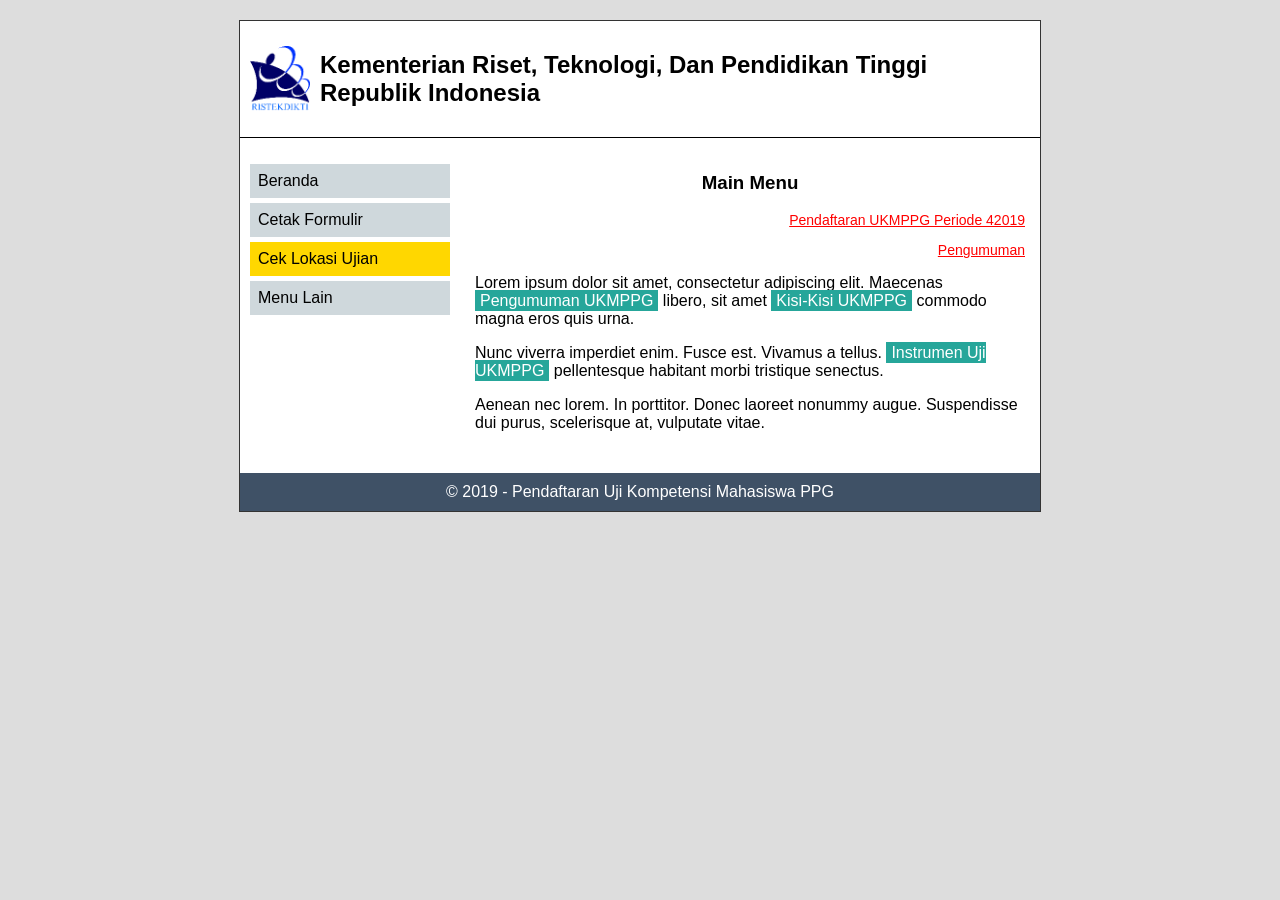
<file: paket A/soal colom/coding.html>
<!DOCTYPE html>
<html lang="id">
<head>
    <meta charset="UTF-8">
    <title>Nama Kamu</title>
    <link rel="stylesheet" href="coding.css">
</head>
<body>

<div class="container">

    <!-- Header -->
    <div class="header">
        <img src="Pak yayat.png" alt="logo" class="logo">
        <h2>Kementerian Riset, Teknologi, Dan Pendidikan Tinggi Republik Indonesia</h2>
    </div>

    <!-- Content -->
    <div class="content">

        <!-- Sidebar -->
        <div class="sidebar">
            <ul>
                <li>Beranda</li>
                <li>Cetak Formulir</li>
                <li class="active">Cek Lokasi Ujian</li>
                <li>Menu Lain</li>
            </ul>
        </div>

        <!-- Main -->
        <div class="main">
            <h3>Main Menu</h3>
            <p class="top-link">Pendaftaran UKMPPG Periode 42019</p>
            <p class="top-link">Pengumuman</p>

            <p>
                Lorem ipsum dolor sit amet, consectetur adipiscing elit.
                Maecenas <span class="highlight">Pengumuman UKMPPG</span>
                libero, sit amet <span class="highlight">Kisi-Kisi UKMPPG</span>
                commodo magna eros quis urna.
            </p>

            <p>
                Nunc viverra imperdiet enim. Fusce est. Vivamus a tellus.
                <span class="highlight">Instrumen Uji UKMPPG</span>
                pellentesque habitant morbi tristique senectus.
            </p>

            <p>
                Aenean nec lorem. In porttitor. Donec laoreet nonummy augue.
                Suspendisse dui purus, scelerisque at, vulputate vitae.
            </p>
        </div>

    </div>

    <!-- Footer -->
    <div class="footer">
        © 2019 - Pendaftaran Uji Kompetensi Mahasiswa PPG
    </div>

</div>

</body>
</html>
</file>
<file: paket A/soal colom/coding.css>
body {
    font-family: Arial, sans-serif;
    background-color: #ddd;
}

.container {
    width: 800px;
    margin: 20px auto;
    background: white;
    border: 1px solid #333;
}

/* HEADER */
.header {
    display: flex;
    align-items: center;
    padding: 10px;
    border-bottom: 1px solid #000;
}

.logo {
    width: 60px;
    margin-right: 10px;
}

/* CONTENT */
.content {
    display: flex;
}

/* SIDEBAR */
.sidebar {
    width: 200px;
    padding: 10px;
}

.sidebar ul {
    list-style: none;
    padding: 0;
}

.sidebar li {
    padding: 8px;
    margin-bottom: 5px;
    background: #cfd8dc;
    cursor: pointer;
}

/* Hover kuning */
.sidebar li:hover {
    background: yellow;
}

/* Active menu */
.sidebar .active {
    background: gold;
}

/* MAIN */
.main {
    flex: 1;
    padding: 15px;
}

.main h3 {
    text-align: center;
}

.top-link {
    text-align: right;
    color: red;
    text-decoration: underline;
    font-size: 14px;
}

/* Highlight hijau */
.highlight {
    background: #26a69a;
    color: white;
    padding: 2px 5px;
}

/* FOOTER */
.footer {
    background: #3f5166;
    color: white;
    text-align: center;
    padding: 10px;
    margin-top: 10px;
}
</file>
